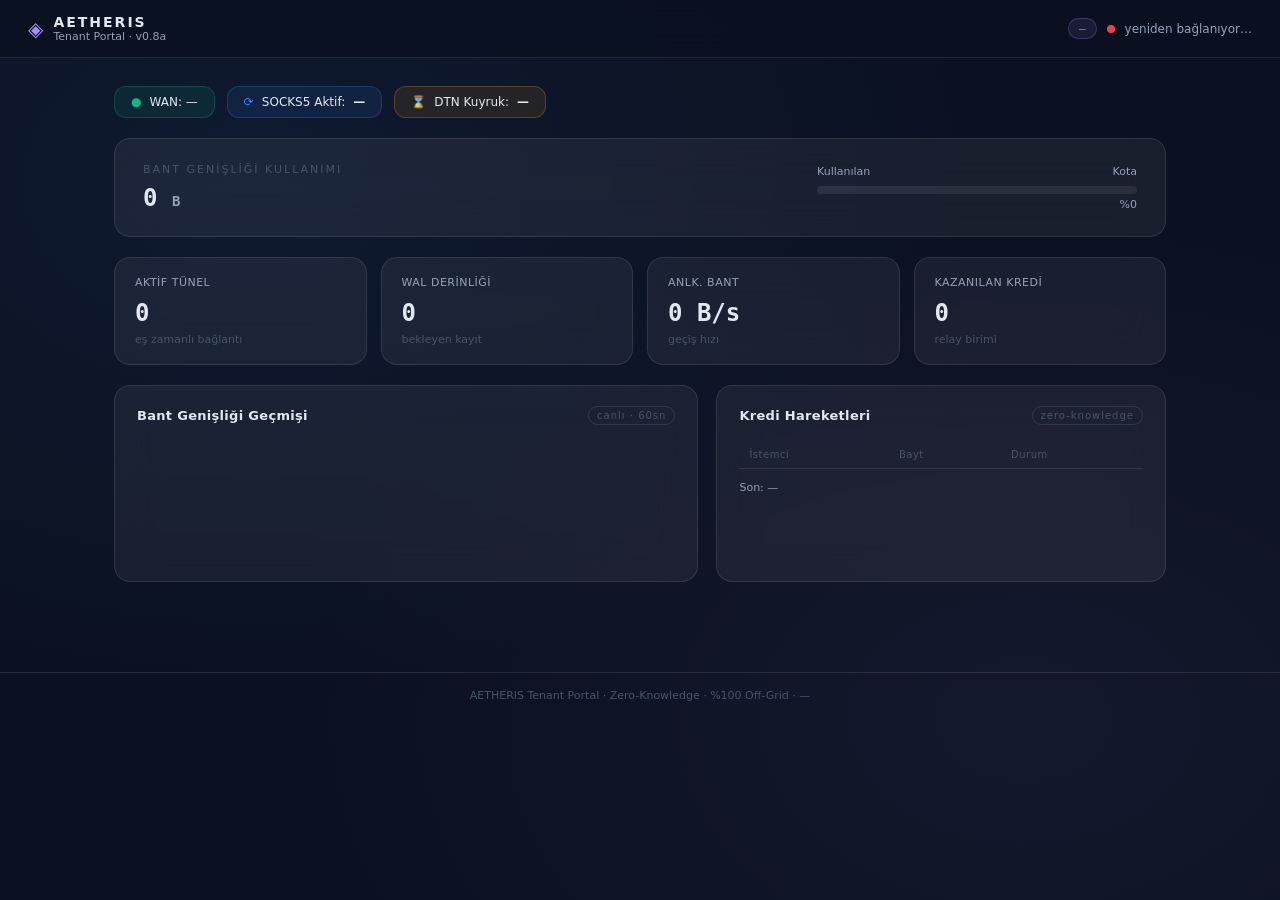
<file: internal/dashboard/static/tenant.html>
<!DOCTYPE html>
<html lang="tr">
<head>
  <meta charset="utf-8">
  <meta name="viewport" content="width=device-width,initial-scale=1">
  <title>AETHERIS — Tenant Portal</title>
  <style>
    :root{--bg:#0b1120;--glass:rgba(255,255,255,.06);--glass-b:rgba(255,255,255,.12);--border:rgba(255,255,255,.1);--text:#e2e8f0;--muted:#94a3b8;--faint:#475569;--green:#10b981;--blue:#3b82f6;--amber:#f59e0b;--red:#ef4444;--purple:#a78bfa;--mono:ui-monospace,"JetBrains Mono",Menlo,monospace;--sans:system-ui,-apple-system,"Segoe UI",Roboto,sans-serif}
    *{box-sizing:border-box;margin:0;padding:0}
    body{background:var(--bg);color:var(--text);font-family:var(--sans);font-size:14px;min-height:100vh;background-image:radial-gradient(ellipse at 20% 20%,rgba(59,130,246,.08) 0,transparent 50%),radial-gradient(ellipse at 80% 80%,rgba(167,139,250,.06) 0,transparent 50%)}
    /* Glassmorphism */
    .glass{background:var(--glass);backdrop-filter:blur(20px);-webkit-backdrop-filter:blur(20px);border:1px solid var(--border);border-radius:16px}
    /* Topbar */
    .topbar{display:flex;align-items:center;justify-content:space-between;padding:14px 28px;border-bottom:1px solid var(--border);background:rgba(11,17,32,.8);backdrop-filter:blur(24px);position:sticky;top:0;z-index:10}
    .brand{display:flex;align-items:center;gap:10px}.logo{color:var(--purple);font-size:20px}
    .brand-text .title{font-weight:700;letter-spacing:2px;font-size:14px}.brand-text .sub{color:var(--muted);font-size:11px}
    .conn-row{display:flex;align-items:center;gap:10px;font-size:12px;color:var(--muted)}
    .dot{width:8px;height:8px;border-radius:50%;display:inline-block}.dot.on{background:var(--green);box-shadow:0 0 8px var(--green)}.dot.off{background:var(--red)}
    .key-badge{font-family:var(--mono);font-size:11px;background:rgba(167,139,250,.1);color:var(--purple);padding:3px 10px;border-radius:999px;border:1px solid rgba(167,139,250,.25)}
    /* Ana içerik */
    main{max-width:1100px;margin:0 auto;padding:28px 24px 60px}
    /* Hero kota */
    .quota-hero{padding:24px 28px;margin-bottom:20px;display:flex;align-items:center;justify-content:space-between;flex-wrap:wrap;gap:16px}
    .quota-left .label{color:var(--faint);font-size:11px;letter-spacing:2px;margin-bottom:8px}
    .quota-left .value{font-size:28px;font-weight:700;font-family:var(--mono)}
    .quota-bar-wrap{flex:1;min-width:200px;max-width:320px}
    .quota-bar-track{background:rgba(255,255,255,.08);border-radius:999px;height:8px;overflow:hidden;margin-top:8px}
    .quota-bar-fill{height:100%;border-radius:999px;background:linear-gradient(90deg,var(--blue),var(--purple));transition:width .6s}
    .quota-pct{font-size:11px;color:var(--muted);margin-top:4px;text-align:right}
    /* Kartlar */
    .cards{display:grid;grid-template-columns:repeat(4,1fr);gap:14px;margin-bottom:20px}
    .card{padding:18px 20px}.card-label{color:var(--muted);font-size:11px;letter-spacing:.5px;margin-bottom:10px}
    .card-value{font-family:var(--mono);font-size:24px;font-weight:700}
    .card-unit{color:var(--faint);font-size:11px;margin-top:6px}
    /* Grafik */
    .grid2{display:grid;grid-template-columns:1.3fr 1fr;gap:18px}
    .panel{padding:20px 22px}.panel-head{display:flex;align-items:center;justify-content:space-between;margin-bottom:16px}
    .panel h2{font-size:13px;font-weight:600;letter-spacing:.3px}
    .panel-tag{color:var(--faint);font-size:10px;letter-spacing:1px;border:1px solid var(--border);padding:3px 8px;border-radius:999px}
    /* Sparkline */
    canvas#bw-chart{width:100%;height:120px;display:block}
    /* Tablo */
    .tbl{width:100%;border-collapse:collapse;font-size:12px}
    .tbl th{color:var(--faint);font-weight:500;font-size:10px;letter-spacing:.5px;padding:8px 10px;border-bottom:1px solid var(--border);text-align:left}
    .tbl td{padding:9px 10px;border-bottom:1px solid rgba(71,85,105,.3);font-family:var(--mono)}
    .tbl tr:last-child td{border-bottom:none}
    .pill{padding:2px 8px;border-radius:999px;font-size:10px;font-family:var(--sans)}
    .pill-ok{background:rgba(16,185,129,.12);color:var(--green)}.pill-warn{background:rgba(245,158,11,.12);color:var(--amber)}
    /* SOCKS5 + DTN durum rozetleri */
    .status-row{display:flex;gap:12px;flex-wrap:wrap;margin-bottom:20px}
    .status-badge{padding:8px 16px;border-radius:12px;display:flex;align-items:center;gap:8px;font-size:12px}
    .sb-socks5{background:rgba(59,130,246,.1);border:1px solid rgba(59,130,246,.25)}.sb-socks5 .icon{color:var(--blue)}
    .sb-dtn{background:rgba(245,158,11,.1);border:1px solid rgba(245,158,11,.25)}.sb-dtn .icon{color:var(--amber)}
    .sb-wan{background:rgba(16,185,129,.1);border:1px solid rgba(16,185,129,.25)}.sb-wan .icon{color:var(--green)}
    footer{text-align:center;color:var(--faint);font-size:11px;padding:16px;border-top:1px solid var(--border);margin-top:30px}
    @media(max-width:768px){.cards{grid-template-columns:repeat(2,1fr)}.grid2{grid-template-columns:1fr}.status-row{flex-direction:column}}
  </style>
</head>
<body>
<header class="topbar">
  <div class="brand">
    <span class="logo">◈</span>
    <div class="brand-text"><div class="title">AETHERIS</div><div class="sub">Tenant Portal · v0.8a</div></div>
  </div>
  <div class="conn-row">
    <span class="key-badge" id="key-display">—</span>
    <span class="dot off" id="conn-dot"></span>
    <span id="conn-text">bağlanıyor…</span>
  </div>
</header>

<main>
  <!-- Durum rozetleri -->
  <div class="status-row">
    <div class="status-badge sb-wan"><span class="icon">●</span><span id="wan-status-t">WAN: —</span></div>
    <div class="status-badge sb-socks5"><span class="icon">⟳</span>SOCKS5 Aktif: <strong id="socks5-active">—</strong></div>
    <div class="status-badge sb-dtn"><span class="icon">⌛</span>DTN Kuyruk: <strong id="dtn-pending">—</strong></div>
  </div>

  <!-- Kota hero -->
  <div class="quota-hero glass">
    <div class="quota-left">
      <div class="label">BANT GENİŞLİĞİ KULLANIMI</div>
      <div class="card-value"><span id="bw-used">0</span> <span style="font-size:14px;color:var(--muted)">B</span></div>
    </div>
    <div class="quota-bar-wrap">
      <div style="display:flex;justify-content:space-between;font-size:11px;color:var(--muted)"><span>Kullanılan</span><span>Kota</span></div>
      <div class="quota-bar-track"><div class="quota-bar-fill" id="quota-fill" style="width:0%"></div></div>
      <div class="quota-pct" id="quota-pct">%0</div>
    </div>
  </div>

  <!-- Metrik kartları -->
  <div class="cards">
    <div class="card glass"><div class="card-label">AKTİF TÜNEL</div><div class="card-value" id="t-tunnels">0</div><div class="card-unit">eş zamanlı bağlantı</div></div>
    <div class="card glass"><div class="card-label">WAL DERİNLİĞİ</div><div class="card-value" id="t-wal">0</div><div class="card-unit">bekleyen kayıt</div></div>
    <div class="card glass"><div class="card-label">ANLK. BANT</div><div class="card-value" id="t-bw">0 B/s</div><div class="card-unit">geçiş hızı</div></div>
    <div class="card glass"><div class="card-label">KAZANILAN KREDİ</div><div class="card-value" id="t-credit">0</div><div class="card-unit">relay birimi</div></div>
  </div>

  <div class="grid2">
    <!-- Bant genişliği sparkline -->
    <div class="panel glass">
      <div class="panel-head"><h2>Bant Genişliği Geçmişi</h2><span class="panel-tag">canlı · 60sn</span></div>
      <canvas id="bw-chart" width="560" height="120"></canvas>
    </div>
    <!-- WAL geçmişi / kredi tablosu -->
    <div class="panel glass">
      <div class="panel-head"><h2>Kredi Hareketleri</h2><span class="panel-tag">zero-knowledge</span></div>
      <table class="tbl">
        <thead><tr><th>İstemci</th><th>Bayt</th><th>Durum</th></tr></thead>
        <tbody id="credit-body"></tbody>
      </table>
      <div style="color:var(--muted);font-size:11px;margin-top:12px">Son: <span id="t-ts">—</span></div>
    </div>
  </div>
</main>
<footer>AETHERIS Tenant Portal · Zero-Knowledge · %100 Off-Grid · <span id="node-id-f">—</span></footer>

<script>
(function(){
  "use strict";
  var bwHistory = Array(60).fill(0);
  var totalRx = 0;
  var QUOTA = 10*1024*1024*1024; // varsayılan 10GB

  function qs(id){ return document.getElementById(id); }
  function setText(id, v){ var el=qs(id); if(el) el.textContent=v; }
  function fmtBytes(n){
    n=Number(n)||0;
    var u=["B","KB","MB","GB","TB"],i=0;
    while(n>=1024&&i<u.length-1){n/=1024;i++;}
    return (i===0?n:n.toFixed(1))+" "+u[i];
  }

  // API key'i URL'den al
  var params=new URLSearchParams(location.search);
  var apiKey=params.get("key")||"";
  if(apiKey){ setText("key-display", apiKey.slice(0,8)+"…"); }

  function render(d){
    setText("t-tunnels", d.active_tunnels||0);
    setText("t-wal", d.wal_depth||0);
    var bps=d.throughput_bps||0;
    setText("t-bw", fmtBytes(bps)+"/s");
    totalRx += bps;
    setText("bw-used", fmtBytes(totalRx));

    // Kota çubuğu
    var pct=Math.min(100,(totalRx/QUOTA*100)).toFixed(1);
    var fill=qs("quota-fill"); if(fill) fill.style.width=pct+"%";
    setText("quota-pct", "%"+pct);

    // Kredi
    var credits=d.credits||[];
    var total=credits.reduce(function(s,r){return s+(r.units||0);},0);
    setText("t-credit", total);

    // WAN
    var wanLabel=d.wan_label||"—";
    if(d.exit_peer) wanLabel+=" ("+d.exit_peer+")";
    setText("wan-status-t", "WAN: "+wanLabel);

    // SOCKS5 + DTN
    if(d.socks5){ setText("socks5-active", d.socks5.active); }
    if(d.dtn){ setText("dtn-pending", d.dtn.pending); }

    setText("t-ts", d.ts?new Date(d.ts*1000).toLocaleTimeString():"—");

    // Kredi tablosu
    var tb=qs("credit-body"); if(!tb) return;
    tb.innerHTML="";
    credits.forEach(function(r){
      var tr=document.createElement("tr");
      tr.innerHTML="<td>"+esc(r.client_id)+"</td><td>"+fmtBytes(r.bytes||0)+"</td><td><span class='pill "+(r.bytes>0?"pill-ok":"pill-warn")+"'>"+(r.bytes>0?"aktif":"bekliyor")+"</span></td>";
      tb.appendChild(tr);
    });
    if(!credits.length) tb.innerHTML="<tr><td colspan='3' style='color:var(--faint)'>kayıt yok</td></tr>";

    // Sparkline
    bwHistory.push(bps); bwHistory.shift();
    drawSparkline();
  }

  function drawSparkline(){
    var cv=qs("bw-chart"); if(!cv||!cv.getContext) return;
    var ctx=cv.getContext("2d"), W=cv.width, H=cv.height;
    ctx.clearRect(0,0,W,H);
    var max=Math.max(1,...bwHistory);
    var step=W/bwHistory.length;
    ctx.beginPath();
    ctx.strokeStyle="#3b82f6"; ctx.lineWidth=2;
    ctx.fillStyle="rgba(59,130,246,.12)";
    ctx.moveTo(0,H);
    bwHistory.forEach(function(v,i){
      var x=i*step, y=H-(v/max)*H*0.85;
      if(i===0) ctx.lineTo(x,y); else ctx.lineTo(x,y);
    });
    ctx.lineTo(W,H);
    ctx.closePath(); ctx.fill(); ctx.stroke();
  }

  function esc(s){ return String(s||"").replace(/[&<>]/g,function(c){return{"&":"&amp;","<":"&lt;",">":"&gt;"}[c];}); }

  function connect(){
    var proto=location.protocol==="https:"?"wss:":"ws:";
    var ws=new WebSocket(proto+"//"+location.host+"/api/v1/ws/tenant?key="+encodeURIComponent(apiKey));
    ws.onopen=function(){ qs("conn-dot").className="dot on"; setText("conn-text","canlı · tenant akışı"); };
    ws.onclose=function(){ qs("conn-dot").className="dot off"; setText("conn-text","yeniden bağlanıyor…"); setTimeout(connect,2500); };
    ws.onmessage=function(ev){ try{render(JSON.parse(ev.data));}catch(e){} };
  }
  connect();
})();
</script>
</body>
</html>
</file>
